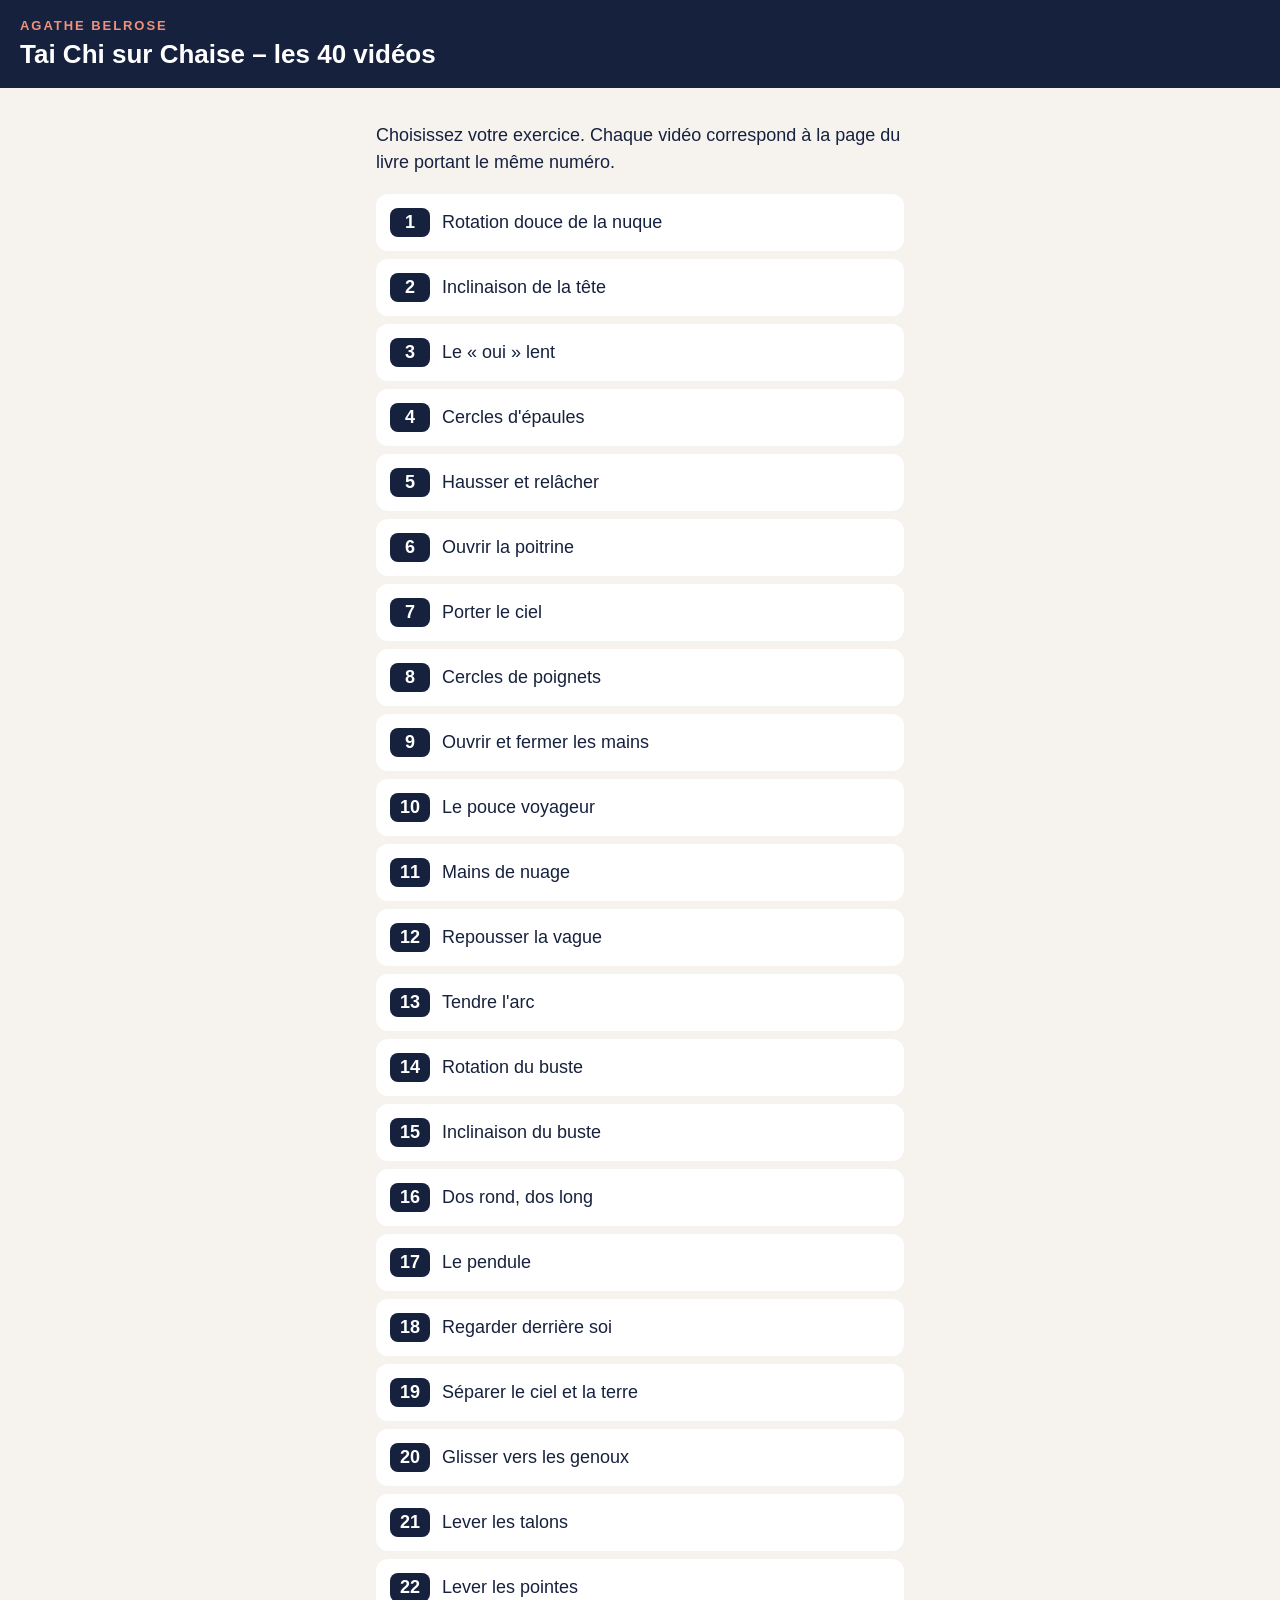
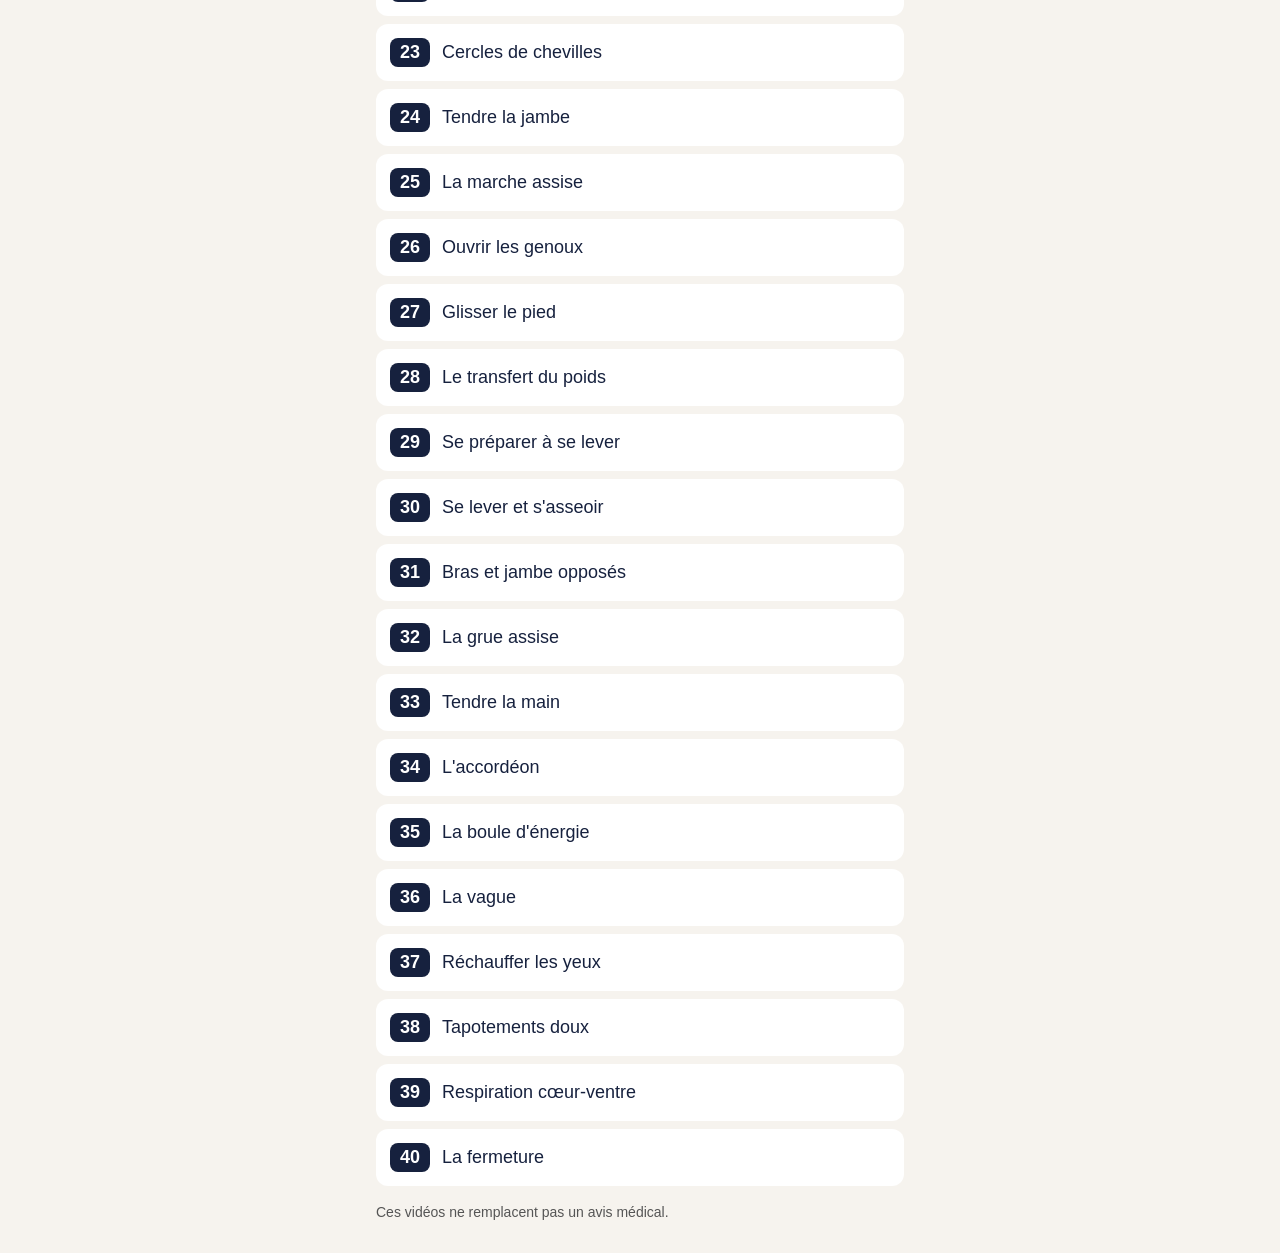
<file: index.html>
<!DOCTYPE html><html lang="fr"><head><meta charset="utf-8"><meta name="viewport" content="width=device-width,initial-scale=1">
<title>Tai Chi sur Chaise – vidéos</title><link rel="stylesheet" href="style.css"><meta name="robots" content="noindex"></head><body><header><div class="k">Agathe Belrose</div><h1>Tai Chi sur Chaise – les 40 vidéos</h1></header>
<main><p>Choisissez votre exercice. Chaque vidéo correspond à la page du livre portant le même numéro.</p><ul><li><a href="/1"><b>1</b>Rotation douce de la nuque</a></li><li><a href="/2"><b>2</b>Inclinaison de la tête</a></li><li><a href="/3"><b>3</b>Le « oui » lent</a></li><li><a href="/4"><b>4</b>Cercles d&#x27;épaules</a></li><li><a href="/5"><b>5</b>Hausser et relâcher</a></li><li><a href="/6"><b>6</b>Ouvrir la poitrine</a></li><li><a href="/7"><b>7</b>Porter le ciel</a></li><li><a href="/8"><b>8</b>Cercles de poignets</a></li><li><a href="/9"><b>9</b>Ouvrir et fermer les mains</a></li><li><a href="/10"><b>10</b>Le pouce voyageur</a></li><li><a href="/11"><b>11</b>Mains de nuage</a></li><li><a href="/12"><b>12</b>Repousser la vague</a></li><li><a href="/13"><b>13</b>Tendre l&#x27;arc</a></li><li><a href="/14"><b>14</b>Rotation du buste</a></li><li><a href="/15"><b>15</b>Inclinaison du buste</a></li><li><a href="/16"><b>16</b>Dos rond, dos long</a></li><li><a href="/17"><b>17</b>Le pendule</a></li><li><a href="/18"><b>18</b>Regarder derrière soi</a></li><li><a href="/19"><b>19</b>Séparer le ciel et la terre</a></li><li><a href="/20"><b>20</b>Glisser vers les genoux</a></li><li><a href="/21"><b>21</b>Lever les talons</a></li><li><a href="/22"><b>22</b>Lever les pointes</a></li><li><a href="/23"><b>23</b>Cercles de chevilles</a></li><li><a href="/24"><b>24</b>Tendre la jambe</a></li><li><a href="/25"><b>25</b>La marche assise</a></li><li><a href="/26"><b>26</b>Ouvrir les genoux</a></li><li><a href="/27"><b>27</b>Glisser le pied</a></li><li><a href="/28"><b>28</b>Le transfert du poids</a></li><li><a href="/29"><b>29</b>Se préparer à se lever</a></li><li><a href="/30"><b>30</b>Se lever et s&#x27;asseoir</a></li><li><a href="/31"><b>31</b>Bras et jambe opposés</a></li><li><a href="/32"><b>32</b>La grue assise</a></li><li><a href="/33"><b>33</b>Tendre la main</a></li><li><a href="/34"><b>34</b>L&#x27;accordéon</a></li><li><a href="/35"><b>35</b>La boule d&#x27;énergie</a></li><li><a href="/36"><b>36</b>La vague</a></li><li><a href="/37"><b>37</b>Réchauffer les yeux</a></li><li><a href="/38"><b>38</b>Tapotements doux</a></li><li><a href="/39"><b>39</b>Respiration cœur-ventre</a></li><li><a href="/40"><b>40</b>La fermeture</a></li></ul>
<p class="note">Ces vidéos ne remplacent pas un avis médical.</p></main></body></html>
</file>
<file: style.css>
*{box-sizing:border-box}body{margin:0;font-family:-apple-system,"Segoe UI",Roboto,Arial,sans-serif;background:#f6f3ee;color:#16213e}
header{background:#16213e;color:#fff;padding:18px 20px}header a{color:#fff;text-decoration:none}
.k{font-size:13px;letter-spacing:.15em;text-transform:uppercase;color:#f0907a;font-weight:700}
h1{margin:6px 0 0;font-size:26px;line-height:1.2}main{max-width:560px;margin:0 auto;padding:16px}
video{width:100%;max-height:78vh;background:#000;border-radius:16px;display:block}
.nav{display:flex;gap:10px;margin:16px 0}.nav a{flex:1;text-align:center;background:#ee6c54;color:#fff;text-decoration:none;
font-weight:700;font-size:18px;padding:14px;border-radius:14px}.nav a.s{background:#16213e}
p{font-size:18px;line-height:1.5}.note{font-size:14px;color:#555}
ul{list-style:none;padding:0}li a{display:flex;gap:12px;align-items:center;background:#fff;margin:8px 0;padding:14px;border-radius:12px;
text-decoration:none;color:#16213e;font-size:18px}li b{background:#16213e;color:#fff;border-radius:8px;min-width:40px;text-align:center;padding:4px}
</file>
